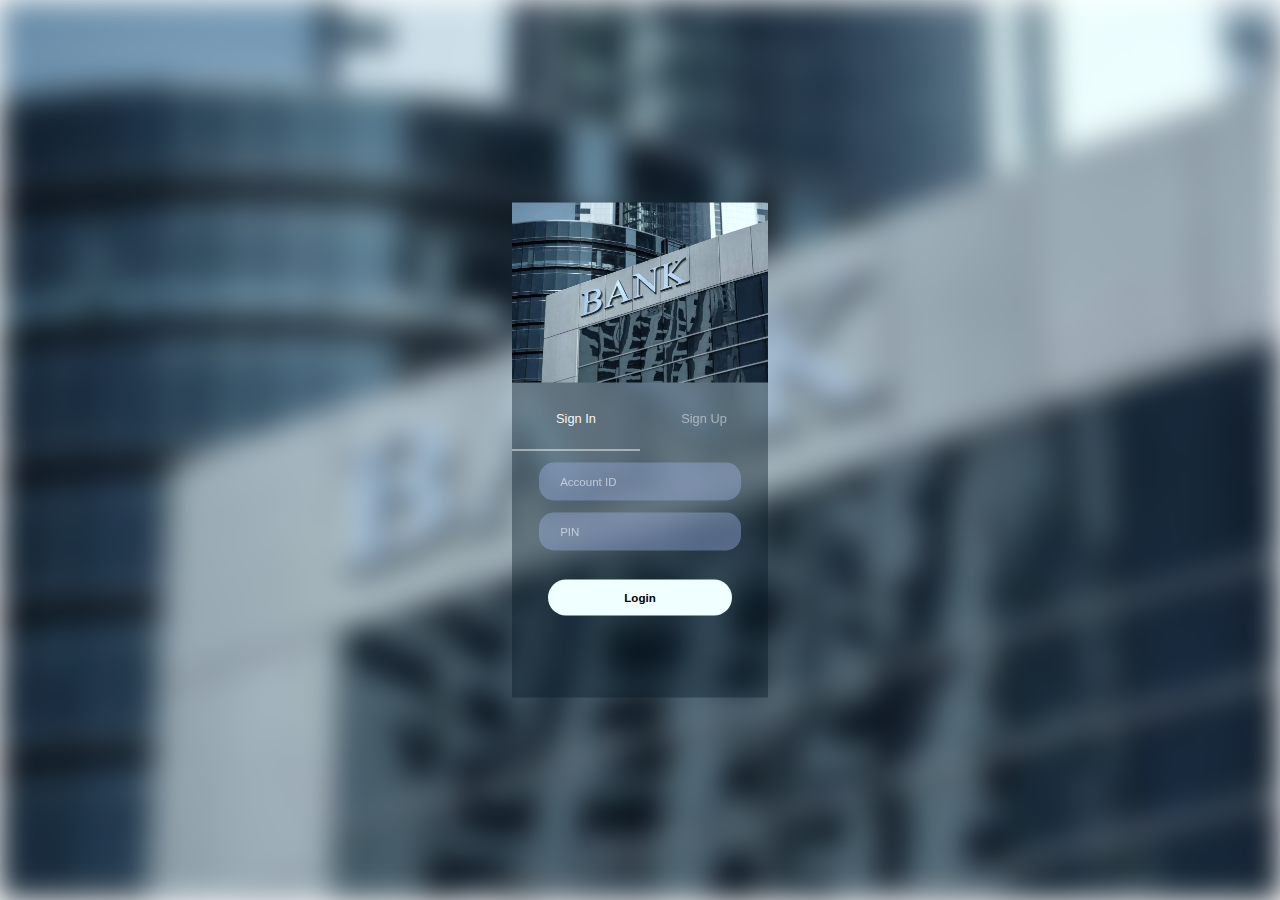
<file: html/index.html>
<!DOCTYPE html>
<html lang="en">
<head>
    <meta charset="UTF-8">
    <meta http-equiv="X-UA-Compatible" content="IE=edge">
    <meta name="viewport" content="width=device-width, initial-scale=1.0">
    <link rel="stylesheet" href="/css/main.css">
    <script src="/javascript/user.js"></script>
    <script src="/javascript/login.js"></script>
    <script src="/javascript/validation.js"></script>
    <title>Bank</title>
</head>
<body>
    <div class="background-img"></div>
    <div class="block">
        <img src="/images/Bank.webp" class="bank-image" alt="bank">
        <div class="hide">
            <button class="login switch-option login-page" onclick="loginPage()">Sign In</button><button class="switch-option sign-up-page" onclick="createAccount()">Sign Up</button>
        </div>
        <div class="signup display-item">
            <form action="#" name="signUpForm" class="form" onsubmit="return false;">
                <div id="SignUpForm" class="form-scroll">
                    <input type="text" id="name" placeholder="First name and last name" onfocusout="checkText()" class="form-input" maxlength="25" required /><span class="tooltip tool-name">Name should not contain special characters </span><br>
                    <input type="text" id="dateOfBirth" max="2018-01-01" onfocus="(this.type='date')" onblur="(this.type='text')" class="form-input" placeholder="DOB" required /><br>
                    <input type="number" id="contact" placeholder="Mobile Number" onfocusout="checkNumber()" class="form-input" maxlength="10" required /><span class="tooltip tool-contact">Enter a valid Mobile Number</span><br>
                    <input type="email" id="mail" placeholder="Mail Id" onfocusout="checkMail()" class="form-input" required /><span class="tooltip tool-mail">Enter a valid Mail ID</span><br>
                    <input type="checkbox" name="savings" id="savings" class="form-checkbox" checked /><label for="savings">Savings</label><input type="checkbox" name="current" id="current" class="form-checkbox" /><label for="current">Current</label><span class="tooltip tool-account">Select Account Type</span><br><br>
                    <input type="text" id="addressDoor" onfocus="checkAccount()" class="form-input" placeholder="Door Number" required /> 
                    <input type="text" id="addressHouseName" placeholder="House Name" class="form-input" required /><br> 
                    <input type="text" id="addressStreet" placeholder="Street Name" class="form-input" required /><br>
                    <input type="text" id="addressArea" placeholder="Area" class="form-input" required /><br>
                    <input type="text" id="addressCity" placeholder="City" class="form-input" required /><br> 
                    <select id="addressState" required>
                    </select>
                </div><br>   
                <button type="submit" onclick="signUp()">Sign Up</button>
            </form> 
        </div>
        <div class="password display-item">
            <form name="pinForm" class="form">
                <input type="password" id="pin" placeholder="Enter PIN" onfocusout="checkPin()" class="form-input" maxlength="4" required /><span class="tooltip tool-pin">Enter 4 digit pin</span><br>
                <input type="password" id="confirmPin" placeholder="Confirm PIN" maxlength="4" class="form-input" required /><br><span class="wrong-password display-item">Password does not match <br></span>
                <br><button onclick="setPin()">Submit</button>
            </form>
        </div>
        <div class="login-block">
            <form name="loginForm" class="form">
                <input type="number" id="accountId" placeholder="Account ID" onfocusout="checkAccountId()" class="form-input" onkeypress="return event.keyCode != 13;" required /><span class="account-id display-item">Account Number should 10 digits<br></span><br>
                <input type="password" id="loginPin" placeholder="PIN" title="4 Digit PIN" maxlength="4" class="form-input" required readonly /><br><span class="warning display-item"></span>
                <br><button type="submit" onclick="login()">Login</button>  
            </form>
        </div>
    </div>    
</body>
</html>
</file>
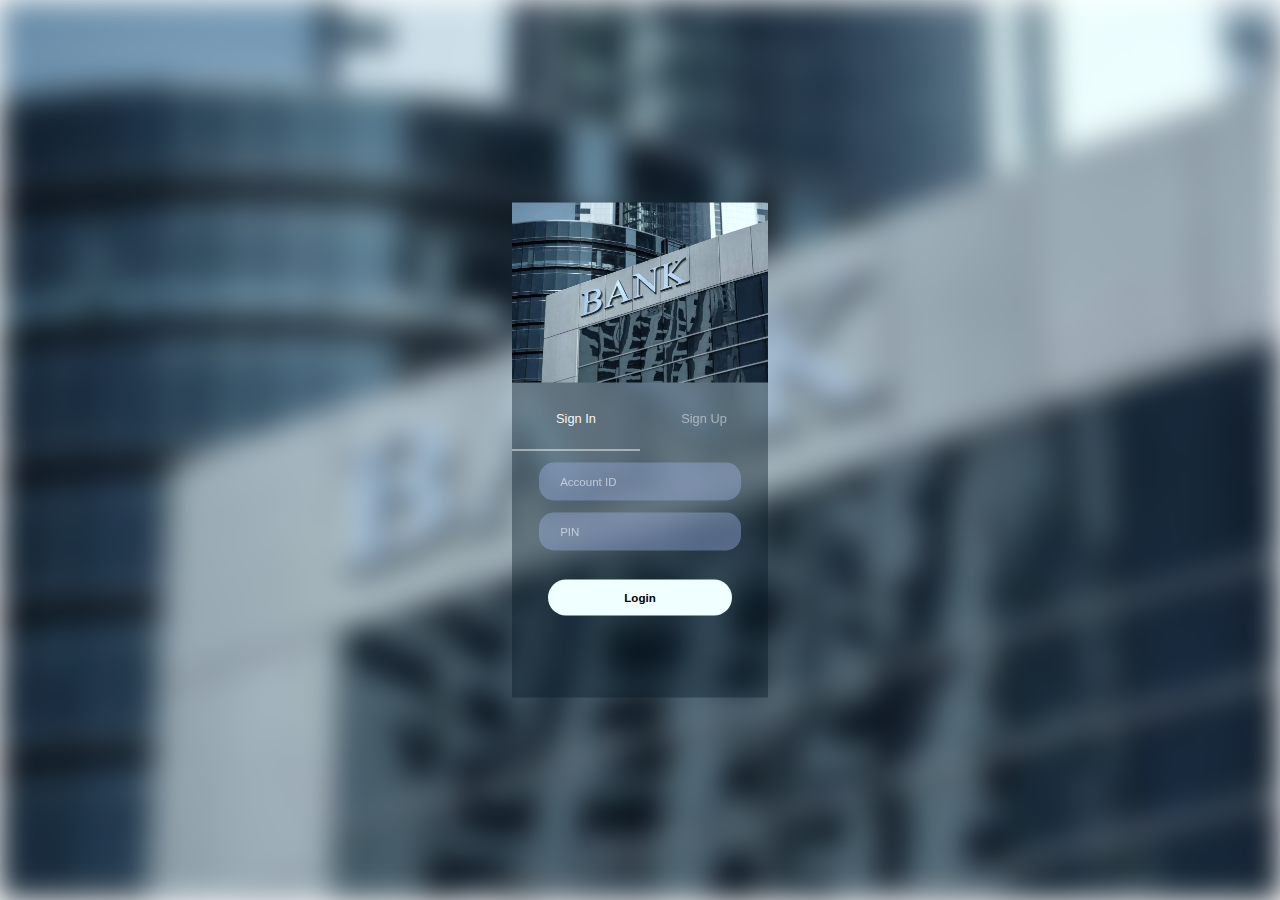
<file: html/dashboard.html>
<!DOCTYPE html>
<html lang="en">
<head> 
    <meta charset="UTF-8">
    <meta http-equiv="X-UA-Compatible" content="IE=edge">
    <meta name="viewport" content="width=device-width, initial-scale=1.0">
    <link rel="stylesheet" href="/css/dashboard.css">
    <link rel="stylesheet" href="/css/main.css">
    <script src="/javascript/user.js"></script>
    <script src="/javascript/dashboard.js"></script>
    <script src="/javascript/validation.js"></script>
    <title>Dashboard</title>
</head>
<body>
    <div class="background-img"></div>
    <div class="nav-bar">
        <div class="home-bar">
            <div class="nav-left">
                <button id="acct-button" onclick="myAccount()">My Account</button>
            </div>
            <div class="nav-right">
                <button id="trans-button" onclick="transactionHistory()">Transaction History</button>
                <a id="logout" href="" class="logout-button"><button onclick="logout()">Logout</button></a>
            </div>
        </div>
        <div class="transaction-bar display-item"><span id="text"></span><button class="exit-button" onclick="location.reload()">Exit</button></div>
    </div>
    <div class="my-account display-item">
        <img src="/images/account.png" class="account-image" alt="profile">
        <div class="details"></div>
        <button onclick="updateDetails()">UPDATE</button>
    </div>
    <div class="update display-item">
        <form action="#" name="updateForm" class="form" onsubmit="return false;">
                <input type="number" id="contact" placeholder="Mobile Number" onfocusout="checkNumber()" class="form-input" maxlength="10" required /><span class="tooltip tool-contact">Enter a valid Mobile Number</span><br>
                <input type="email" id="mail" placeholder="Mail Id" onfocusout="checkMail()" class="form-input" required /><span class="tooltip tool-mail">Enter a valid Mail ID</span><br>
                <input type="checkbox" class="form-checkbox" name="savings" id="savings" /><label for="savings">Savings</label><input type="checkbox" name="current" id="current" class="form-checkbox" /><label for="current">Current</label><span class="tooltip tool-account">Select Account Type</span><br><br>
                <input type="text" id="addressDoor" onfocus="checkAccount()" class="form-input" placeholder="Door Number" required /> 
                <input type="text" id="addressHouseName" class="form-input" placeholder="House Name" required><br> 
                <input type="text" id="addressStreet" class="form-input" placeholder="Street Name" required /><br>
                <input type="text" id="addressArea" class="form-input" placeholder="Area" required /><br>
                <input type="text" id="addressCity" class="form-input" placeholder="City" required /><br> 
                <button type="submit" onclick="update()">UPDATE</button>
        </form> 
    </div>
    <div class="transaction-history display-item">
        <div class="transactions-block">
            <div class="transactions-bar">
                <h3>Transaction History</h3>
            </div>
            <div class="history"></div>
            <div class="transactions-footer">
                <input type="text" id="startDate" onfocus="(this.type='date'); setMax()" onblur="(this.type='text')" placeholder="From" /><button onclick="transactionSummary()">Filter</button><input type="text" id="endDate" onfocus="(this.type='date'); setMin()" onblur="(this.type='text')" placeholder="To" />
            </div>     
        </div>
    </div>
    <div class="content">
        <div class="savings-tile">
            <button onclick="savings()">Savings</button>
        </div>
        <div class="current-tile">
            <button onclick="current()">Current</button>
        </div>
    </div>
    <div class="transaction-block display-item">
        <div class="withdraw-tile">
            <button onclick="withdraw()">Withdraw</button>
        </div>
        <div class="amount-form display-item">
            <form onsubmit="return false;">
                <input type="number" id="amount" placeholder="Enter Amount" onfocusout="checkAmount()" class="amount-form-input" required /><br>
                <input type="password" id="pin" placeholder="Pin" maxlength="4" onfocusout="checkPinTrans()" class="amount-form-input" required /><br><span class="wrong-pin display-item">Incorrect Pin <br></span><br>  
                <button onclick="validateTransaction()">Submit</button>
            </form>
        </div>
        <div class="deposit-tile">
            <button onclick="deposit()">Deposit</button>
        </div>
        <div class="message display-item">

        </div>
    </div>
</body>
</html>
</file>
<file: css/main.css>
/* Tags */
body{
    width: 100%;
    margin: 0;
}

label{
    font-size: 1vw;
}

span{
    font-size: 1vw;
}

.tooltip{
    visibility: hidden;
    width: max-content;
    background-color: #00000066;
    color: #ffffff;
    text-align: center;
    border-radius: 6px;
    padding: 5px 10px;
    position: absolute;
    z-index: 1;
}

.tooltip::after {
    content: " ";
    position: absolute;
    top: 50%;
    right: 100%; 
    margin-top: -5px;
    border-width: 5px;
    border-style: solid;
    border-color: transparent #000000 transparent transparent;
}

.form{
    margin: 5%;
}
.form-scroll{
    margin-top: 2%;
    padding: 2%;
    overflow: scroll;
    overflow-x: hidden;
    height: 50vh;
}
input::-webkit-outer-spin-button,
input::-webkit-inner-spin-button {
  -webkit-appearance: none;
  margin: 0;
}

.form-checkbox{
    accent-color: rgba(0, 0, 0, 0.4);
    margin-left: 10px;
    vertical-align: middle;
    width: 6%;
    height: 6%;
    cursor: pointer;
}

.form-input{
    margin-bottom: 5%;
    color: #f0f8ff;
    width: 80%;
    padding-left: 5%;
    padding-right: 3%;
    height: 4vh;
    background-color: #9fb5e566;
    border: none;
    border-radius: 15px;
    font-size: 0.9vw;
}

.form-scroll select {
    margin-bottom: 5%;
    color: #f0f8ff;
    width: 90%;
    padding-left: 5%;
    padding-right: 3%;
    height: 4vh;
    background-color: #9fb5e566;
    border: none;
    border-radius: 15px;
    font-size: 0.9vw;
}

.form-scroll option {
    color: #000000;
    width: 40%;
    padding-bottom: 20px;
    background-color: #8793ac66;
    font-size: 0.9vw;
}

.form ::placeholder, .form-scroll ::placeholder{
    color: #ffffff;
    opacity: 55%;
    font-size: 0.9vw;
    font-weight: 50;
    padding: 10px;
}
.form-scroll::-webkit-scrollbar{
    width: 1px;
}
.form-scroll::-webkit-scrollbar-thumb{
    background: #9fb5e566;
}
.form button{
    background-color: #f0ffff;
    height: 4vh;
    width: 80%;
    font-weight: bold;
    border: none;
    border-radius: 20px;
    font-size: 0.9vw;
}
.form button:hover{
    background-color: #cee0e0;
    opacity: 80%;
    transition: 300ms;
    cursor: pointer;
}

/* Classes */

.background-img{
    width: 100%;
    height: 100vh;
    filter: blur(15px);
    background-image: url("/images/Bank.webp");
    background-repeat: no-repeat;
    background-position: center;
    background-size: cover;
}

.bank-image{
    width: 100%;
    height: 20vh;
}

.switch-option{
    background-color: #00000000;
    color: #f5f5f5;
    border: none;
    font-weight: 200;
    width: 50%;
    height: 7vh;
    opacity: 50%;
    font-size: 1vw;
}
.switch-option:hover{
    opacity: 100%;    
    border-bottom: solid 1px;
    transition: 200ms;
    cursor: pointer;
}

.login{
    opacity: 100%;
    border-bottom: solid 1px;
}

.block{
    background-color: #05182566;
    width: 20%;
    height: 55vh;
    margin: 0;
    position: absolute;
    text-align: center;
    top: 50%;
    left: 50%;
    transform: translate(-50%, -50%);
    transition: 0.5s;
}

.block-height{
    height: 90vh;
    transition: 0.5s;
}

.block-height-password{
    height: 46vh;
    transition: 0.5s;
}

.password{
    width: 100%;
    height: min-content;
    text-align: center;
}

.tool-tip-disp{
    visibility: visible;
    transition: 3s;
}

.warn-input{
    background-color: #f7071366;
}

.display-item{
    display: none;
}

.wrong-input{
    background-color: #f7071366;
}
.account-id-incorrect{
    background-color: #f7071366;
    margin-bottom: 5%;
}
</file>
<file: css/dashboard.css>
h1, h2, h3, h4, h5{
    color: #f0f8ffcc;
    display: inline-block;
    margin: 1.5%;
    font-size: 1vw;
}

.nav-bar{
    all: inherit;
    width: 100%;
    height: 10vh;
    position: fixed;
    background-color: #05182566;
    top: 0;
    left: 0;
    z-index: 1;
}

.nav-bar h2{
    color: #f0f8ff;
    font-size: 1.2vw;
}

.nav-left{
    display: inline-block;
    height: 100%;
    position: absolute;
    left: 0;
    width: 15%;
}
.nav-right{
    display: inline-block;
    height: 100%;   
    position: absolute;
    right: 0;
    width: 25%;
}

.nav-left button{
    background-color: #00000000;
    height: inherit;
    width: 100%;
    color: #f5f5f5;
    border: none;
    font-weight: 200;
    opacity: 100%;
    font-size: 1vw;
}
.nav-right button {
    height: inherit;
    width: 46%;
    background-color: #00000000;
    color: #f5f5f5;
    border: none;
    font-weight: 200;
    opacity: 100%;
    font-size: 1vw;
    right: 0;
}

.exit-button{
    position: absolute; 
    width: 25%;
    height: inherit;
    background-color: #00000000;
    color: #f5f5f5;
    border: none;
    font-weight: 200;
    opacity: 100%;
    font-size: 1vw;
    right: 0;
}

.nav-right button:hover, .nav-left button:hover, .exit-button:hover{
    color: #000000;
    background-color: #ffffff4d;
    opacity: 50%;
    cursor: pointer;
}

.transaction-bar{
    all: inherit; 
    text-align: center;
}

.content, .transaction-block{
    width: 90%;
    height: 55vh;
    margin: 0;
    position: absolute;
    text-align: center;
    top: 50%;
    left: 50%;
    transform: translate(-50%, -50%);
}

.content button, .transaction-block button{
    height: 100%;
    width: 100%;
    background-color: rgba(18, 19, 19, 0.4);
    color: whitesmoke;
    border: none;
    border-radius: 10%;
    font-weight: bolder;
    opacity: 100%;
    font-size: 1.5vw;
}

.content button:hover, .transaction-block button:hover{
    color: #000000;
    background-color: #ffffff66;
    opacity: 50%;
    cursor: pointer;
}

.savings-tile, .withdraw-tile{
    position: absolute;
    display: inline-block;
    height: 100%;
    width: 40%;
    left: 2%;
}
.current-tile, .deposit-tile{
    position: absolute;
    display: inline-block;
    height: 100%;
    width: 40%;
    right: 2%;
}

.amount-form, .message{
    align-items: center;
    justify-content: center;
    position: absolute;
    display: inline-block;
    height: 100%;
    width: 40%;
    padding: 5%;
}

.message h1, .message h2, .message h3, .message h4{
    font-size: 2vw;
}

.amount-form ::placeholder{
    color: #ffffff;
    opacity: 80%;
    text-align: center;
    font-size: 1.0vw;
    font-weight: bolder;
}

.amount-form-input{
    text-align: center;
    margin-bottom: 5%;
    color: #f0f8ff;
    width: 80%;
    padding-left: 5%;
    padding-right: 3%;
    height: 7vh;
    background-color: #9fb5e566;
    border: none;
    border-radius: 15px;
    font-size: 1.2vw;
}

.amount-form button{
    background-color: #f0ffff;
    color: #000000;
    height: 6vh;
    width: 80%;
    font-size: smaller;
    font-weight: bold;
    border: none;
    border-radius: 20px;
    font-size: 0.9vw;
}
.amount-form button:hover{
    background-color: #cee0e0;
    opacity: 80%;
    transition: 300ms;
    cursor: pointer;
}

.my-account{
    padding: 2%;
    background-color: #05182566;
    width: 20%;
    height: 55vh;
    margin: 0;
    position: absolute;
    text-align: center;
    top: 50%;
    left: 50%;
    transform: translate(-50%, -50%);
}

.my-account button{
    background-color: #00000080;
    margin-top: 1%;
    color: #f0f8ff;
    height: 3vh;
    width: 100%;
    font-weight: bold;
    border: none;
    font-size: 0.9vw;
}
.my-account button:hover{
    background-color: #cee0e0;
    color: #000000;
    opacity: 80%;
    transition: 100ms;
    cursor: pointer;
}

.details{
    padding-top: 5%;
    width: 100%;
    height: 75%;
    background-color: #00000080;
    overflow-y: scroll;
    overflow-x: hidden;
}

.account-image{
    width: 20%;
}

.transaction-history{
    background-color: #05182566;
    width: 30%;
    height: 70vh;
    position: absolute;
    text-align: center;
    top: 50%;
    left: 50%;
    transform: translate(-50%, -50%);
}

.transactions-block{
    width: 100%;
    height: 100%;
    text-align: center;
    background-color: #00000080;
}

.transactions-bar{
    padding-top: 5%;
    width: 100%;
    height: 10%;
    border: none;
    border-bottom: solid 2px;
    border-color: #f0f8ff;
}

.transactions-footer{
    width: 100%;
    height: 10%;
}

.transactions-footer input{
    margin: 2%;
    text-align: center;
    color: #f0f8ff;
    width: 20%;
    height: 60%;
    padding-left: 5%;
    padding-right: 3%;
    background-color: #9fb5e566;
    border: none;
    font-size: 0.9vw;
}

.transactions-footer ::placeholder{
    margin-left: 5%;
    margin-right: 5%;
    color: #f0f8ff;
    font-size: 0.9vw;
}

.transactions-footer button{
    background-color: #f0ffff;
    height: 4vh;
    width: 30%;
    font-weight: bold;
    border: none;
    border-radius: 20px;
    font-size: 0.9vw;
}
.transactions-footer button:hover{
    background-color: #cee0e0;
    opacity: 80%;
    transition: 300ms;
    cursor: pointer;
}

.history{
    margin-top: 5%;
    margin-bottom: 5%;
    margin-left: 10%;
    margin-right: 10%;
    width: 80%;
    height: 65%;
    overflow-y: scroll;
    overflow-x: hidden;
}

.details::-webkit-scrollbar, #transactions::-webkit-scrollbar, .history::-webkit-scrollbar{
    width: 0.5px;
}
.details::-webkit-scrollbar-thumb, #transactions::-webkit-scrollbar-thumb, .history::-webkit-scrollbar{
    background: rgba(159, 181, 229, 0.4);
}

.update{
    padding: 2%;
    background-color: #05182566;
    width: 20%;
    height: 55vh;
    margin: 0;
    position: absolute;
    text-align: center;
    top: 50%;
    left: 50%;
    transform: translate(-50%, -50%);
}

.logout-button{
    display: inline-block; 
    height: 100%; 
    width: 49%;
}

.logout-button button{
    width: 100%;
}

.display-item{
    display: none;
}

.display-left{
    left: 2%;
}

.display-right{
    right: 2%;
}
</file>
